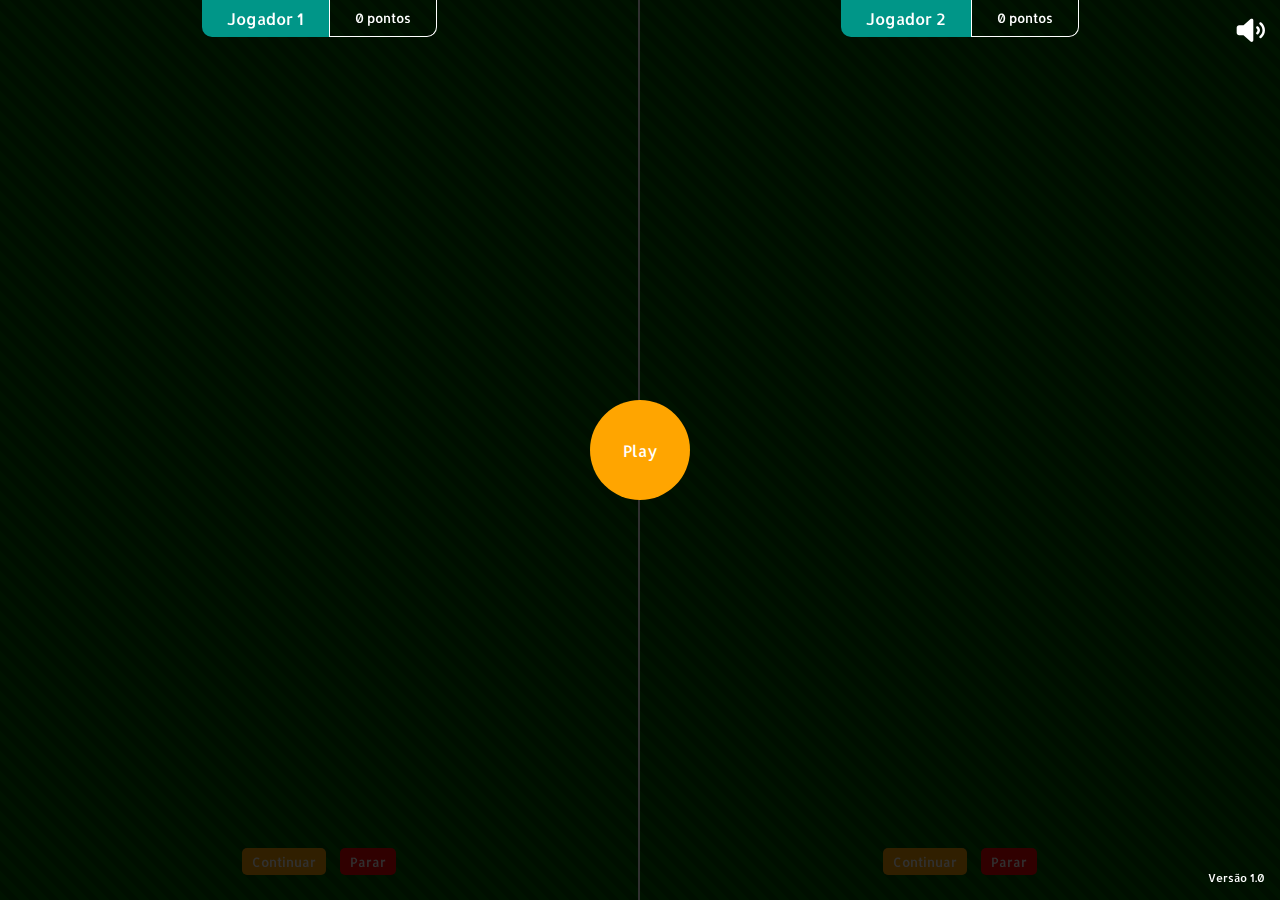
<file: index.html>
<!DOCTYPE html>
<html lang="pt-br">

<head>
    <meta charset="UTF-8">
    <meta name="viewport" content="width=device-width, initial-scale=1.0">
    <title>BlackJack</title>
    <link rel="stylesheet" href="css/style.css">
    <link rel="shortcut icon" href="img/favicon.svg" type="image/svg">
</head>

<body>
    <main>
        <label class="volume" audio="on">
            <svg aria-hidden="true" focusable="false" role="img" xmlns="http://www.w3.org/2000/svg"
                viewBox="0 0 576 512">
                <path fill="currentColor"
                    d="M444.562 181.942C434.281 173.598 419.156 175.067 410.812 185.348C402.406 195.598 403.906 210.723 414.188 219.129C425.5 228.379 432 241.816 432 256.003C432 270.19 425.5 283.628 414.188 292.878C403.906 301.284 402.406 316.409 410.812 326.658C415.531 332.471 422.437 335.471 429.375 335.471C434.719 335.471 440.125 333.69 444.562 330.065C467.094 311.627 480 284.659 480 256.003S467.094 200.379 444.562 181.942ZM505.125 108.005C494.906 99.662 479.781 101.099 471.344 111.349C462.937 121.599 464.437 136.724 474.687 145.13C508.562 172.911 528 213.316 528 256.003S508.562 339.096 474.688 366.877C464.438 375.283 462.938 390.408 471.344 400.657C476.094 406.439 482.969 409.439 489.906 409.439C495.281 409.439 500.656 407.657 505.125 404.001C550.156 367.095 576 313.127 576 256.003S550.156 144.911 505.125 108.005ZM333.109 34.819C321.609 29.631 308.156 31.725 298.734 40.1L163.84 160.005H80C53.49 160.005 32 181.496 32 208.004V304.002C32 330.51 53.49 352.002 80 352.002H163.84L298.734 471.906C304.719 477.219 312.312 480 320 480C324.438 480 328.906 479.094 333.109 477.188C344.609 472.031 352 460.594 352 448V64.006C352 51.412 344.609 39.975 333.109 34.819Z">
                </path>
            </svg>
        </label>
        <section>
            <div class="info">
                <h4>Jogador 1</h4><span score_0="0">0 pontos</span>
            </div>
            <div class="cartas" id="0"></div>
            <label id="options0">
                <button class="c" option="c" player="0">Continuar</button>
                <button class="s" option="s" player="0">Parar</button>
            </label>
            <label class="z" id="text0"></label>
        </section>
        <section class="none">
            <div class="info">
                <h4>Jogador 2</h4><span score_1="0">0 pontos</span>
            </div>
            <div class="cartas" id="1"></div>
            <label id="options1">
                <button class="c" option="c" player="1">Continuar</button>
                <button class="s" option="s" player="1">Parar</button>
            </label>
            <label class="z" id="text1"></label>
        </section>

        <div class="telaHome"><button id="play">Play</button></div>
    </main>
    <footer class="versao">Versão 1.0</footer>

    <script src="js/script.js"></script>
</body>

</html>
</file>
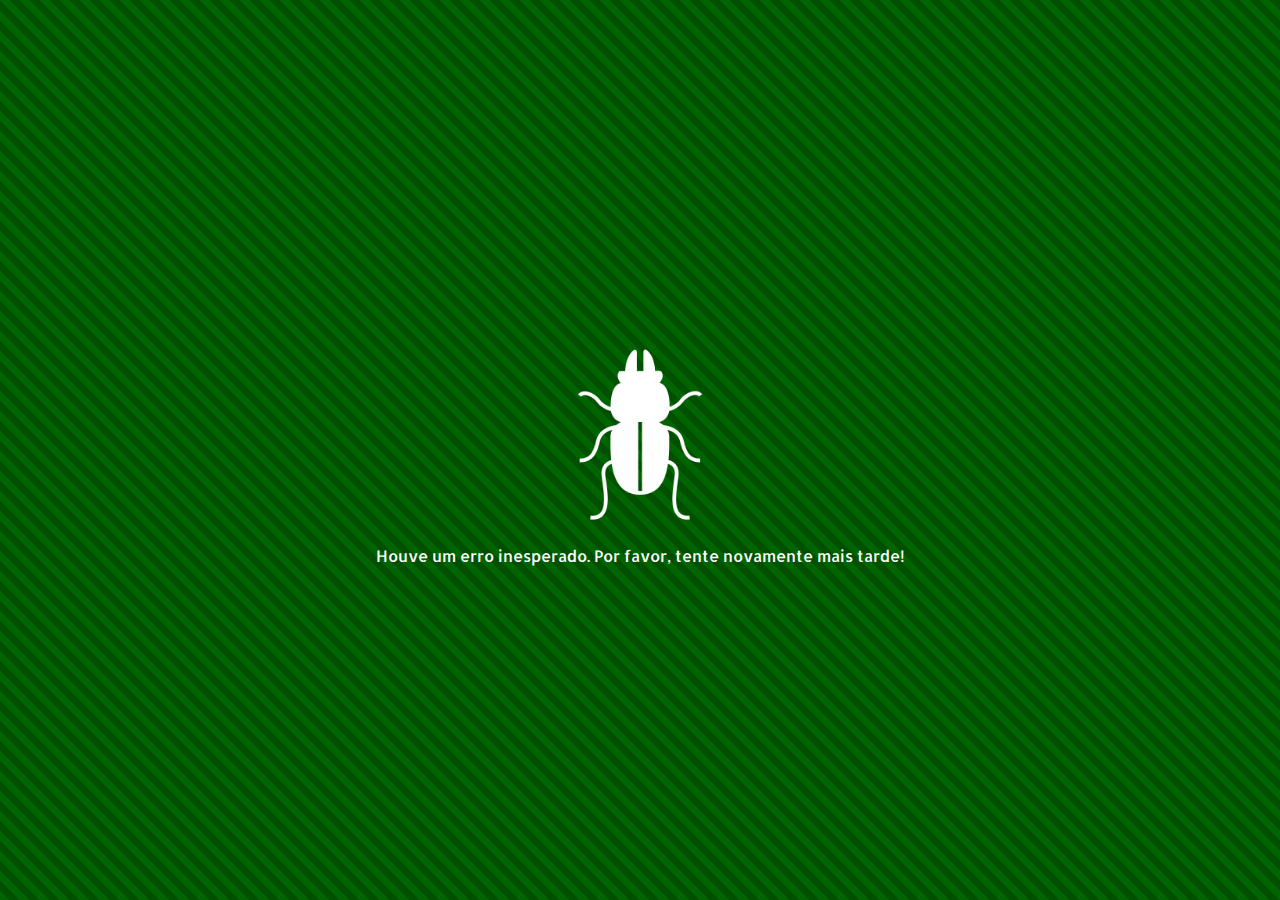
<file: erro.html>
<!DOCTYPE html>
<html lang="en">

<head>
    <meta charset="UTF-8">
    <meta name="viewport" content="width=device-width, initial-scale=1.0">
    <title>Calculadora de kWh</title>
    <link rel="stylesheet" href="css/style.css">
    <link rel="shortcut icon" href="img/favicon.svg" type="image/svg">
</head>

<body>
    <div class="err">
        <span></span>
        <label>Houve um erro inesperado. Por favor, tente novamente mais tarde!</label>
    </div>
</body>

</html>
</file>
<file: css/style.css>
/* Fonte latin */
 @font-face {
     font-family: 'Allerta';
     font-style: normal;
     font-weight: 400;
     src: url(font/allerta.woff2) format('woff2');
     unicode-range: U+0000-00FF, U+0131, U+0152-0153, U+02BB-02BC, U+02C6, U+02DA, U+02DC, U+0304, U+0308, U+0329, U+2000-206F, U+2074, U+20AC, U+2122, U+2191, U+2193, U+2212, U+2215, U+FEFF, U+FFFD;
 }

 * {
     font-family: Allerta;
 }

 body {
     color: #fff;
     background: #006400;
     margin: 0;
 }

 body::before {
     content: "";
     position: absolute;
     width: 100%;
     height: 100%;
     background-image: linear-gradient(45deg, transparent 25%, rgba(0, 0, 0, 0.2) 25%, rgba(0, 0, 0, 0.2) 50%, transparent 50%, transparent 75%, rgba(0, 0, 0, 0.2) 75%, rgba(0, 0, 0, 0.2) 100%);
     background-size: 20px 20px;
 }

 video {
     width: 100%;
     height: 100%;
     position: fixed;
     z-index: 9999;
     background: black;
 }

 video.awefortec {
    background: #010001;
 }

 video.blackjack {
    background: #004800;
 }

 footer.versao {
    position: fixed;
    bottom: 0;
    right: 0;
    padding: 15px;
    font-size: 11px;
    color: #fff;
    z-index: 99999;
 }

 .telaHome {
     position: fixed;
     background: #000000cf;
     width: 100%;
     height: 100%;
     z-index: 1;
     display: grid;
     justify-content: center;
     align-items: center;
     justify-items: center;
     align-content: center;
 }

 .telaHome button {
     width: 100px;
     height: 100px;
     border-radius: 50%;
     background: orange;
     border: none;
     font-size: 16px;
     color: #fff;
     font-weight: 100;
     cursor: pointer;
 }

 .telaHome button.red {
     background: red;
 }

 main {
     position: fixed;
     display: flex;
     flex-wrap: wrap;
     justify-content: center;
     align-items: center;
     width: 100%;
     height: 100%;
     box-sizing: border-box;
 }

 main .volume {
     position: absolute;
     z-index: 2;
     width: 30px;
     height: 30px;
     top: 0;
     right: 0;
     margin: 15px;
     cursor: pointer;
     display: grid;
     justify-items: center;
     align-items: center;
     justify-content: center;
     align-content: center;
 }

 main .volume svg {
     width: 100%;
     height: 100%;
 }

 main section {
     position: relative;
     box-sizing: border-box;
     width: 50%;
     height: 100%;
     border-right: solid 2px #fff;
     display: grid;
     justify-items: center;
     align-items: center;
     justify-content: center;
     align-content: center;
 }

 main section.none {
     border-right: none;
 }

 main section .info {
     position: absolute;
     top: 0;
     text-align: center;
     display: flex;
     align-items: center;
     justify-content: center;
     z-index: 999;
 }

 main section .info h4 {
     margin: 0;
     background: #009688;
     padding: 8px 25px;
     border-bottom-left-radius: 10px;
     font-weight: 100;
 }

 main section .info span {
     border: solid 1px;
     border-top: none;
     padding: 10px 25px;
     font-size: 13px;
     border-bottom-right-radius: 10px;
 }

 main section .cartas {
     width: 100%;
     display: flex;
     flex-wrap: wrap;
     justify-content: center;
     align-items: center;
     align-content: center;
 }

 main section label {
     position: fixed;
     bottom: 0;
     padding: 25px;
 }

 main section label.z {
     z-index: -1;
 }

 main section label button {
     padding: 5px 10px;
     border-radius: 5px;
     border: none;
     color: #fff;
     cursor: pointer;
     font-weight: 100;
     margin: 0 5px;
 }

 .c {
     background: orange;
 }

 .s {
     background: red;
 }

 .carta {
     appearance: auto;
     width: 100px;
     height: 150px;
     background: #fff;
     border-radius: 5px;
     display: grid;
     justify-items: center;
     align-items: center;
     padding: 10px;
     margin: 5px;
     position: relative;
     box-sizing: border-box;
     justify-content: center;
     align-content: center;
     animation: surgir 0.3s ease-in;
 }

 .carta h4 {
     margin: 0;
     font-size: 25px;
     position: absolute;
     width: 100%;
 }

 .carta .text1 {
     top: 5px;
     left: 8px;
 }

 .carta .text2 {
     bottom: 5px;
     right: 8px;
     text-align: right;
 }

 .carta span,
 .carta svg {
     appearance: auto;
     width: 70px;
     height: 70px;
 }

 .red svg,
 .red h4 {
     fill: red;
     color: red;
 }

 .black svg,
 .black h4 {
     fill: black;
     color: black;
 }

 /* animação carta  */

 @keyframes surgir {
     to {
         transform: scale(1);
     }

     from {
         transform: scale(1.8);
     }
 }

 /* Desiner Telefone  */

 @media only screen and (max-height: 600px) {
     .carta {
         width: 85px;
         height: 125px;
     }

     .carta span,
     .carta svg {
         width: 50px;
         height: 50px;
     }
 }

 /* Tela de erro  */

.err {
    display: grid;
    justify-items: center;
    align-items: center;
    justify-content: center;
    position: absolute;
    top: 50%;
    left: 50%;
    transform: translate(-50%,-50%);
    text-align: center;
    width: 90%;
}

.err span {
    width: 200px;
    content: url(../img/erro.png);
    margin-bottom: 10px;
}
</file>
